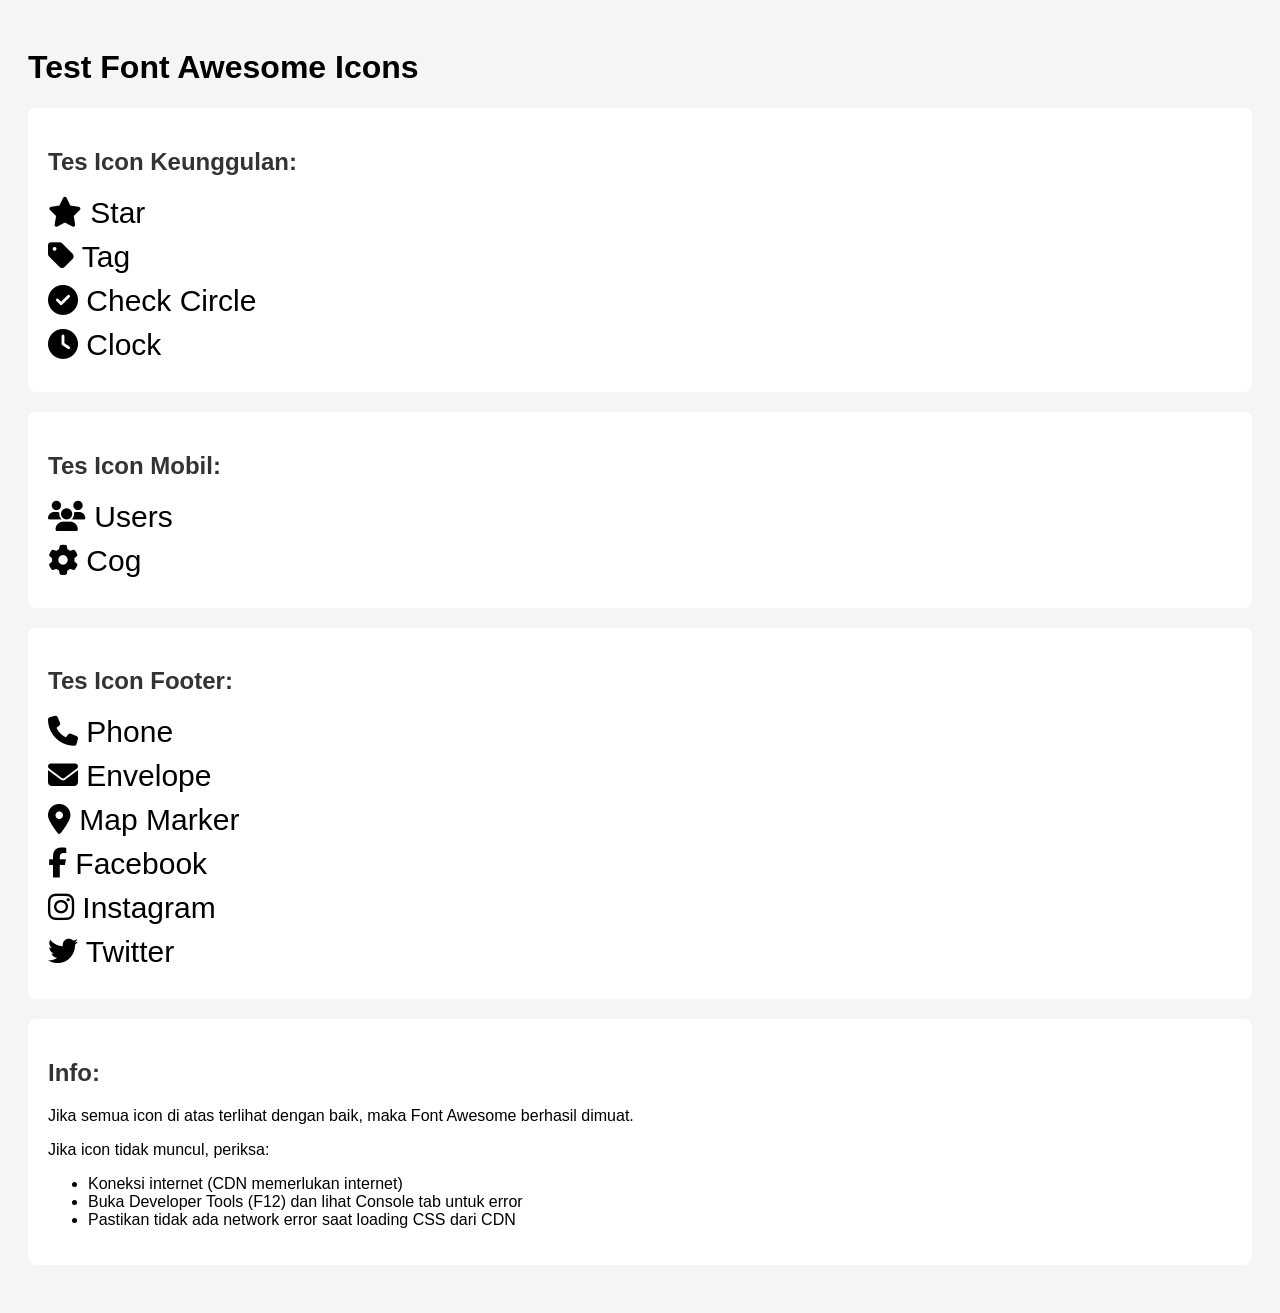
<file: test-icon.html>
<!DOCTYPE html>
<html lang="id">
<head>
    <meta charset="UTF-8">
    <meta name="viewport" content="width=device-width, initial-scale=1.0">
    <title>Test Icon Font Awesome</title>
    <link rel="stylesheet" href="https://cdnjs.cloudflare.com/ajax/libs/font-awesome/6.5.1/css/all.min.css" crossorigin="anonymous" referrerpolicy="no-referrer" />
    <style>
        body {
            font-family: Arial, sans-serif;
            padding: 20px;
            background: #f5f5f5;
        }
        .test-container {
            background: white;
            padding: 20px;
            border-radius: 8px;
            margin: 20px 0;
        }
        .icon-test {
            font-size: 30px;
            margin: 10px 0;
        }
        h2 {
            color: #333;
        }
    </style>
</head>
<body>
    <h1>Test Font Awesome Icons</h1>
    
    <div class="test-container">
        <h2>Tes Icon Keunggulan:</h2>
        <div class="icon-test"><i class="fas fa-star"></i> Star</div>
        <div class="icon-test"><i class="fas fa-tag"></i> Tag</div>
        <div class="icon-test"><i class="fas fa-check-circle"></i> Check Circle</div>
        <div class="icon-test"><i class="fas fa-clock"></i> Clock</div>
    </div>

    <div class="test-container">
        <h2>Tes Icon Mobil:</h2>
        <div class="icon-test"><i class="fas fa-users"></i> Users</div>
        <div class="icon-test"><i class="fas fa-cog"></i> Cog</div>
    </div>

    <div class="test-container">
        <h2>Tes Icon Footer:</h2>
        <div class="icon-test"><i class="fas fa-phone"></i> Phone</div>
        <div class="icon-test"><i class="fas fa-envelope"></i> Envelope</div>
        <div class="icon-test"><i class="fas fa-map-marker-alt"></i> Map Marker</div>
        <div class="icon-test"><i class="fab fa-facebook-f"></i> Facebook</div>
        <div class="icon-test"><i class="fab fa-instagram"></i> Instagram</div>
        <div class="icon-test"><i class="fab fa-twitter"></i> Twitter</div>
    </div>

    <div class="test-container">
        <h2>Info:</h2>
        <p>Jika semua icon di atas terlihat dengan baik, maka Font Awesome berhasil dimuat.</p>
        <p>Jika icon tidak muncul, periksa:</p>
        <ul>
            <li>Koneksi internet (CDN memerlukan internet)</li>
            <li>Buka Developer Tools (F12) dan lihat Console tab untuk error</li>
            <li>Pastikan tidak ada network error saat loading CSS dari CDN</li>
        </ul>
    </div>
</body>
</html>
</file>
